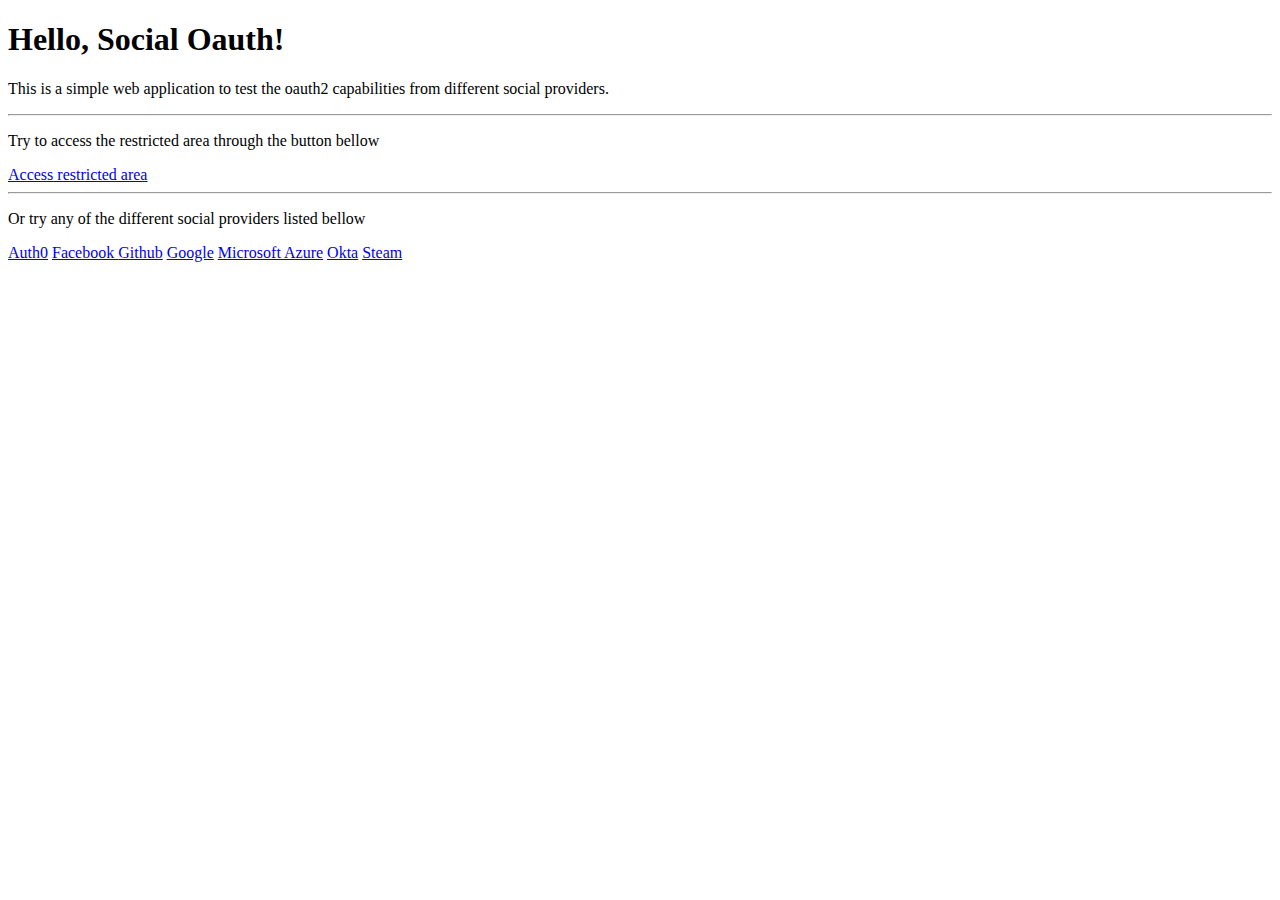
<file: src/main/resources/templates/index.html>
<!DOCTYPE html>
<html xmlns:th="<http://www.thymeleaf.org>"
      xmlns:layout="http://www.ultraq.net.nz/thymeleaf/layout" layout:decorate="~{layouts/default}"
>

<div id="page" layout:fragment="content">
    <div class="container-fluid">
        <div class="jumbotron">
            <h1 class="display-4">Hello, Social Oauth!</h1>
            <p class="lead">This is a simple web application to test the oauth2 capabilities from different social providers.</p>

            <hr class="my-4">

            <p>Try to access the restricted area through the button bellow</p>
            <a class="btn btn-primary btn-lg" href="/account" role="button">Access restricted area</a>

            <hr class="my-4">

            <p>Or try any of the different social providers listed bellow</p>

            <a th:if="${auth0 != null}" class="btn btn-secondary" href="/oauth2/authorization/auth0">Auth0</a>

            <a th:if="${facebook != null}"
               class="btn btn-secondary"
               href="/oauth2/authorization/facebook"
               onclick="return confirm('Facebook authentication is only available for registered testers. Do you want to continue?');">
                Facebook
            </a>

            <a th:if="${github != null}" class="btn btn-secondary" href="/oauth2/authorization/github">Github</a>

            <a th:if="${google != null}" class="btn btn-secondary" href="/oauth2/authorization/google">Google</a>

            <a th:if="${azure != null}" class="btn btn-secondary" href="/oauth2/authorization/azure">Microsoft Azure</a>

            <a th:if="${okta != null}" class="btn btn-secondary" href="/oauth2/authorization/okta">Okta</a>

            <a th:if="${steam != null}" class="btn btn-secondary" href="/login/steam">Steam</a>
        </div>
    </div>
</div>
</html>
</file>
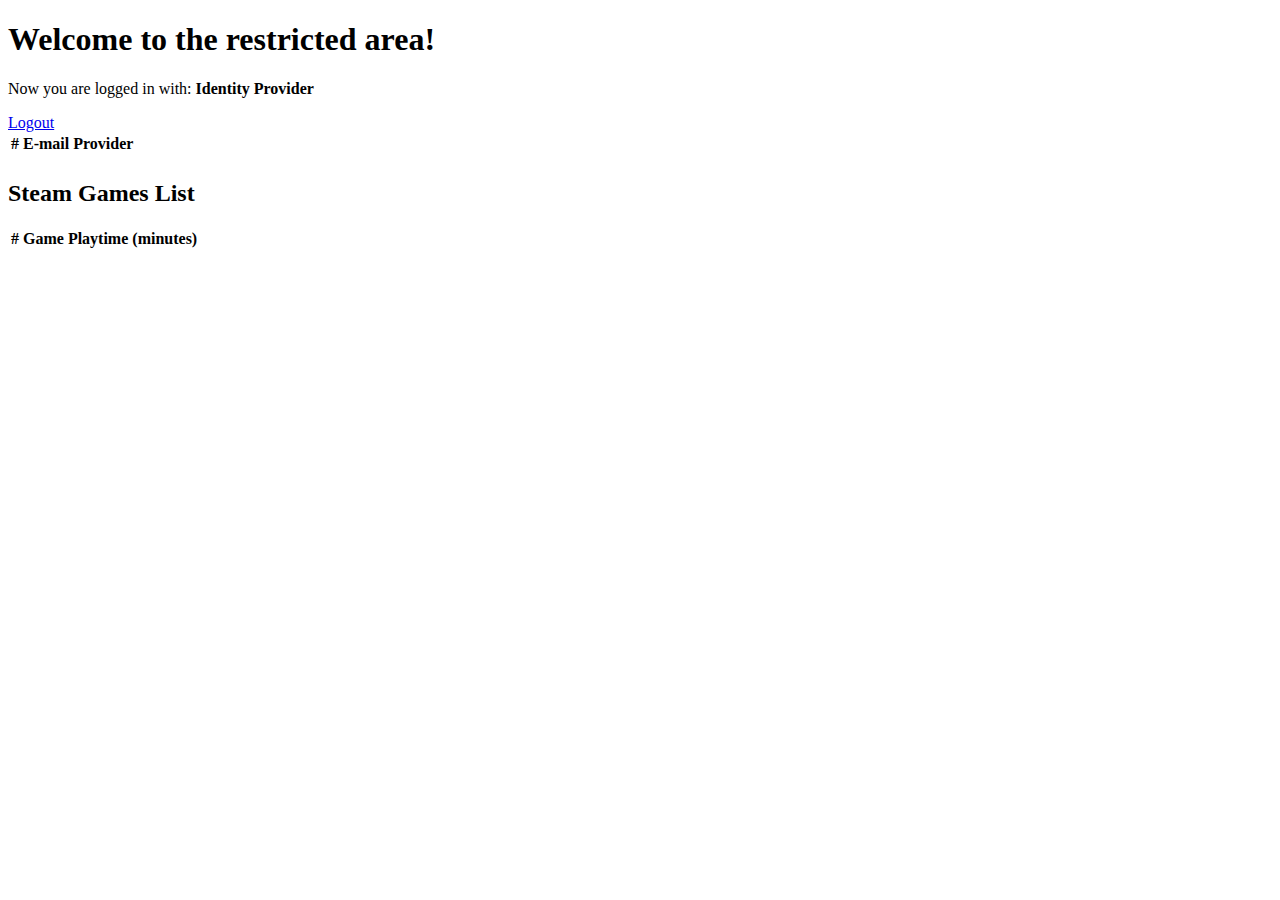
<file: src/main/resources/templates/account.html>
<!DOCTYPE html>
<html
        xmlns:th="<http://www.thymeleaf.org>"
        xmlns:layout="http://www.ultraq.net.nz/thymeleaf/layout" layout:decorate="~{layouts/default}">

<div id="page" layout:fragment="content">

    <div class="container-fluid">

        <div class="jumbotron">
            <h1 class="display-4">Welcome to the restricted area!</h1>

            <p class="lead">
                Now you are logged in with: <b><span th:text="${identityProvider}">Identity Provider</span></b>
            </p>

            <a class="btn btn-primary btn-lg" href="/logout" role="button">Logout</a>
        </div>

        <table class="table table-hover">
            <thead>
            <tr>
                <th>#</th>
                <th>E-mail</th>
                <th>Provider</th>
            </tr>
            </thead>
            <tbody>
            <tr th:each="authenticator : ${account.socialAuthenticators}">
                <td th:text="${authenticator.subjectId}"></td>
                <td th:text="${authenticator.email}"></td>
                <td th:text="${authenticator.identityProvider}"></td>
            </tr>
            </tbody>
        </table>

        <div th:if="${account.games != null}">

            <h2>Steam Games List</h2>

            <table class="table table-hover">
                <thead>
                <tr>
                    <th>#</th>
                    <th>Game</th>
                    <th>Playtime (minutes)</th>
                </tr>
                </thead>
                <tbody>
                <tr th:each="game : ${account.games}">
                    <td th:text="${game.key}"></td>
                    <td th:text="${game.value.name}"></td>
                    <td th:text="${game.value.playtime}"></td>
                </tr>
                </tbody>
            </table>
        </div>
    </div>
</div>

</html>
</file>
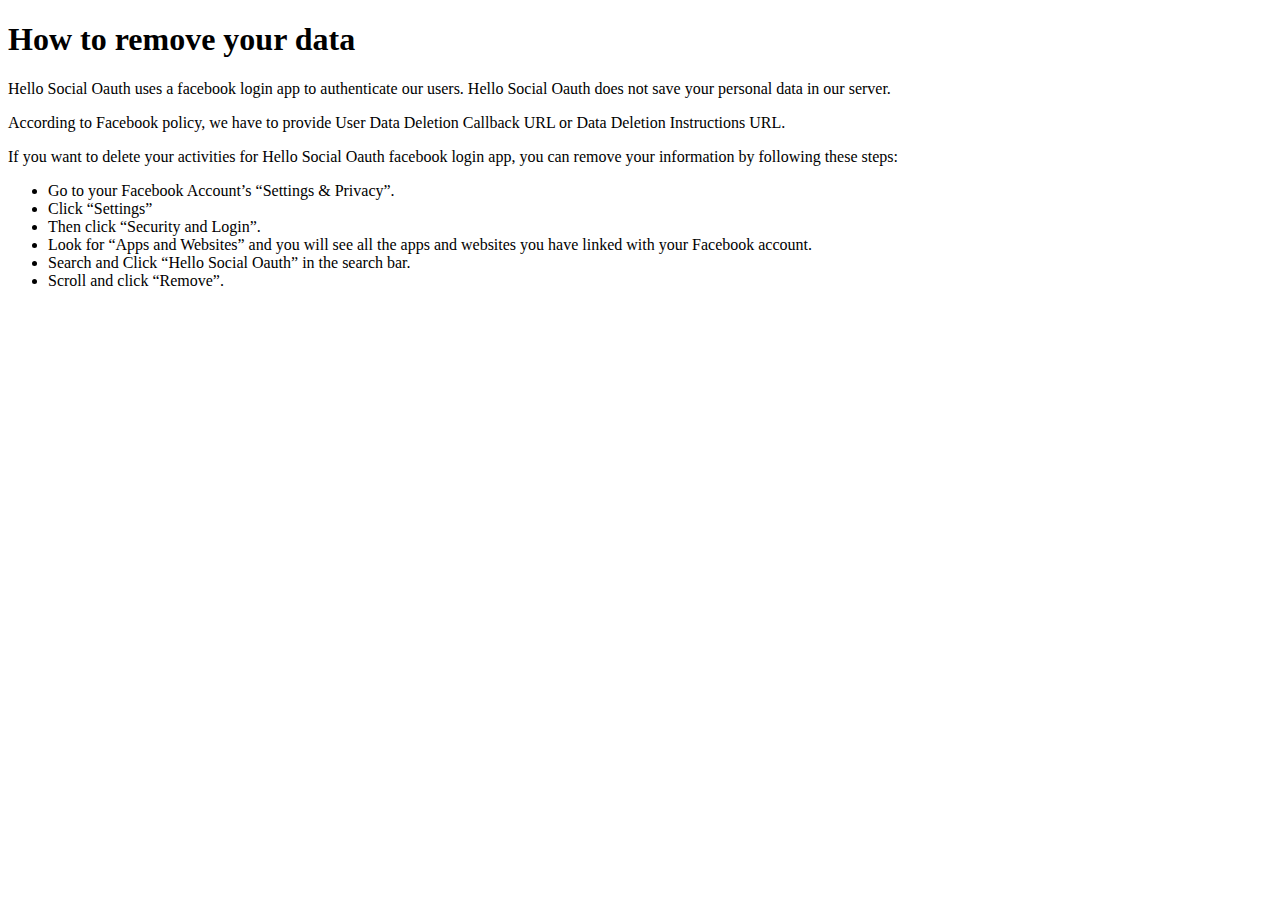
<file: src/main/resources/templates/facebook_data_deletion_instructions.html>
<!DOCTYPE html>
<html xmlns:layout="http://www.ultraq.net.nz/thymeleaf/layout" layout:decorate="~{layouts/default}">

<div id="page" layout:fragment="content">
    <div class="container-fluid">

        <h1>How to remove your data</h1>

        <p>Hello Social Oauth uses a facebook login app to authenticate our users. Hello Social Oauth does not save your personal data in our server.</p>
        <p>According to Facebook policy, we have to provide User Data Deletion Callback URL or Data Deletion Instructions URL.</p>
        <p>If you want to delete your activities for Hello Social Oauth facebook login app, you can remove your information by following these steps:</p>

        <ul role="list">
            <li>Go to your Facebook Account’s “Settings &amp; Privacy”.</li>
            <li>Click “Settings”</li>
            <li>Then click “Security and Login”.</li>
            <li>Look for “Apps and Websites” and you will see all the apps and websites you have linked with your Facebook account.</li>
            <li>Search and Click “Hello Social Oauth” in the search bar.</li>
            <li>Scroll and click “Remove”.</li>
        </ul>
    </div>
  </div>
  </html>
</file>
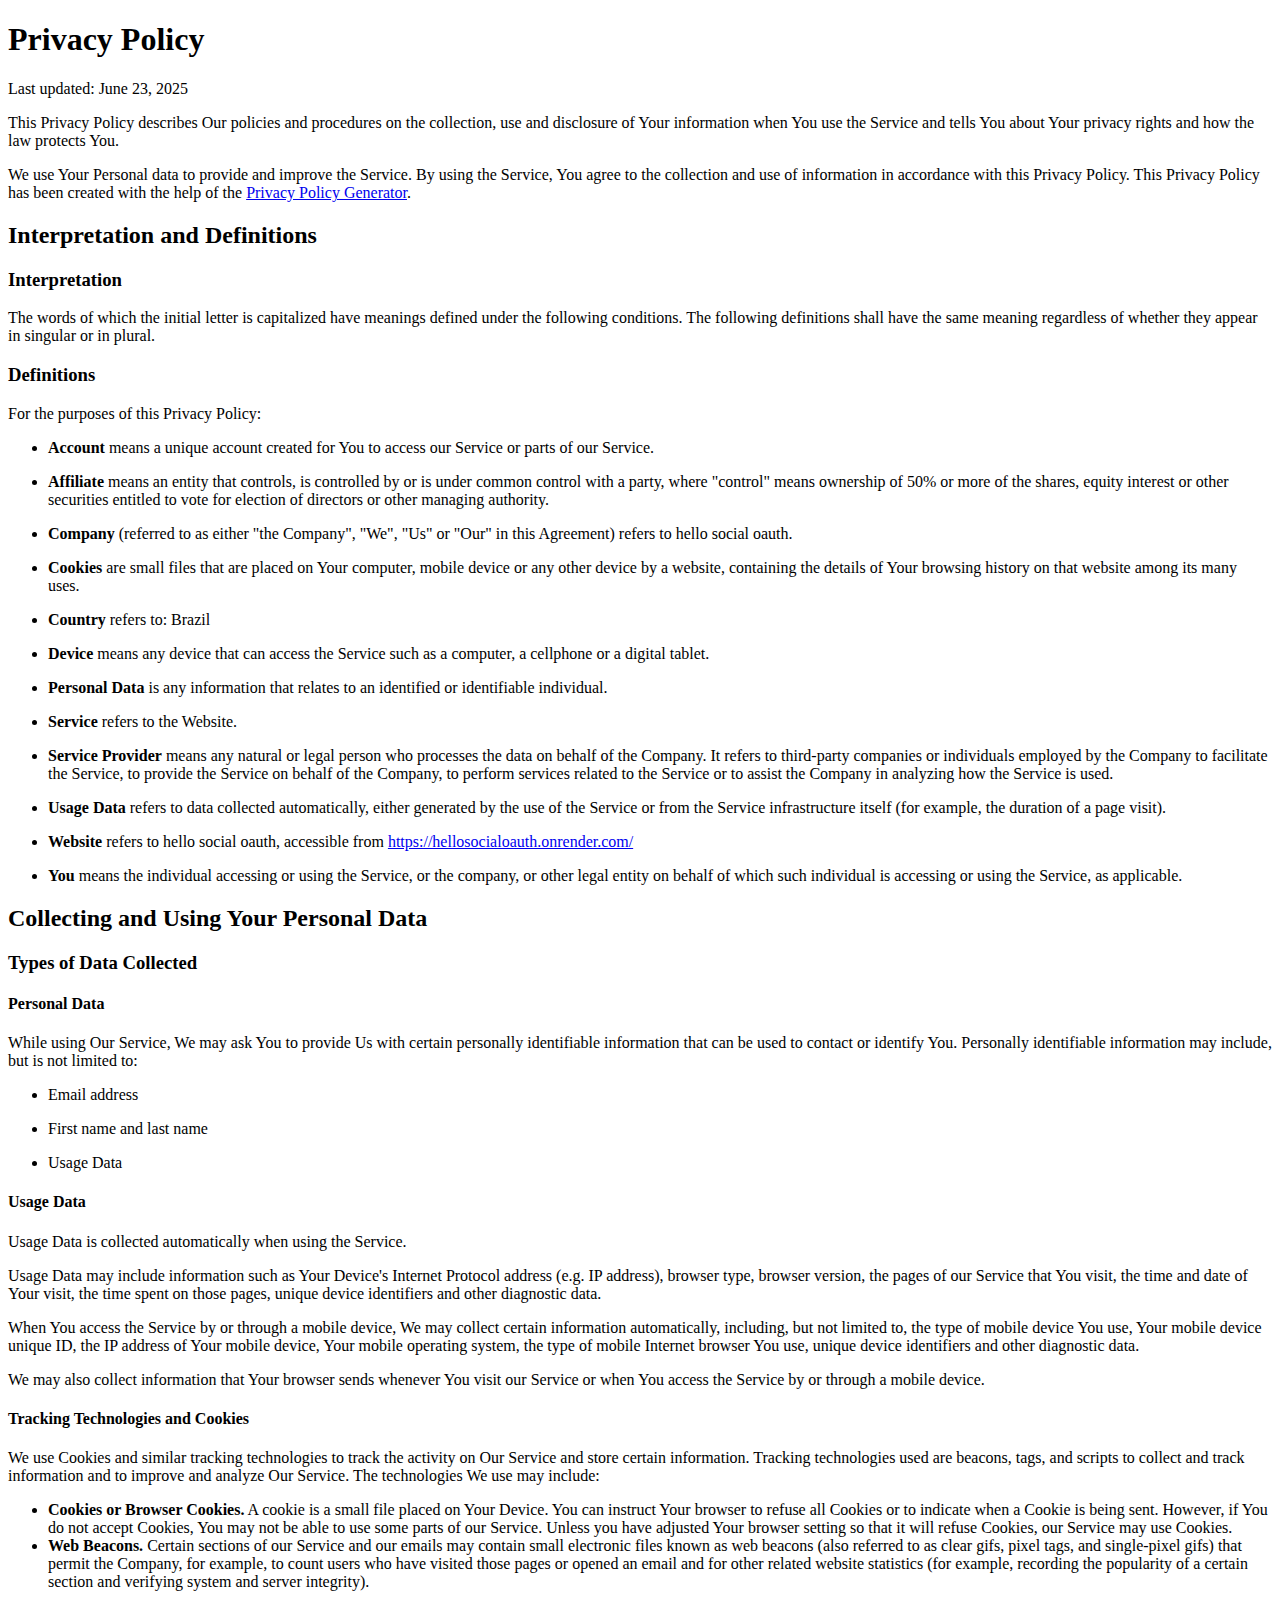
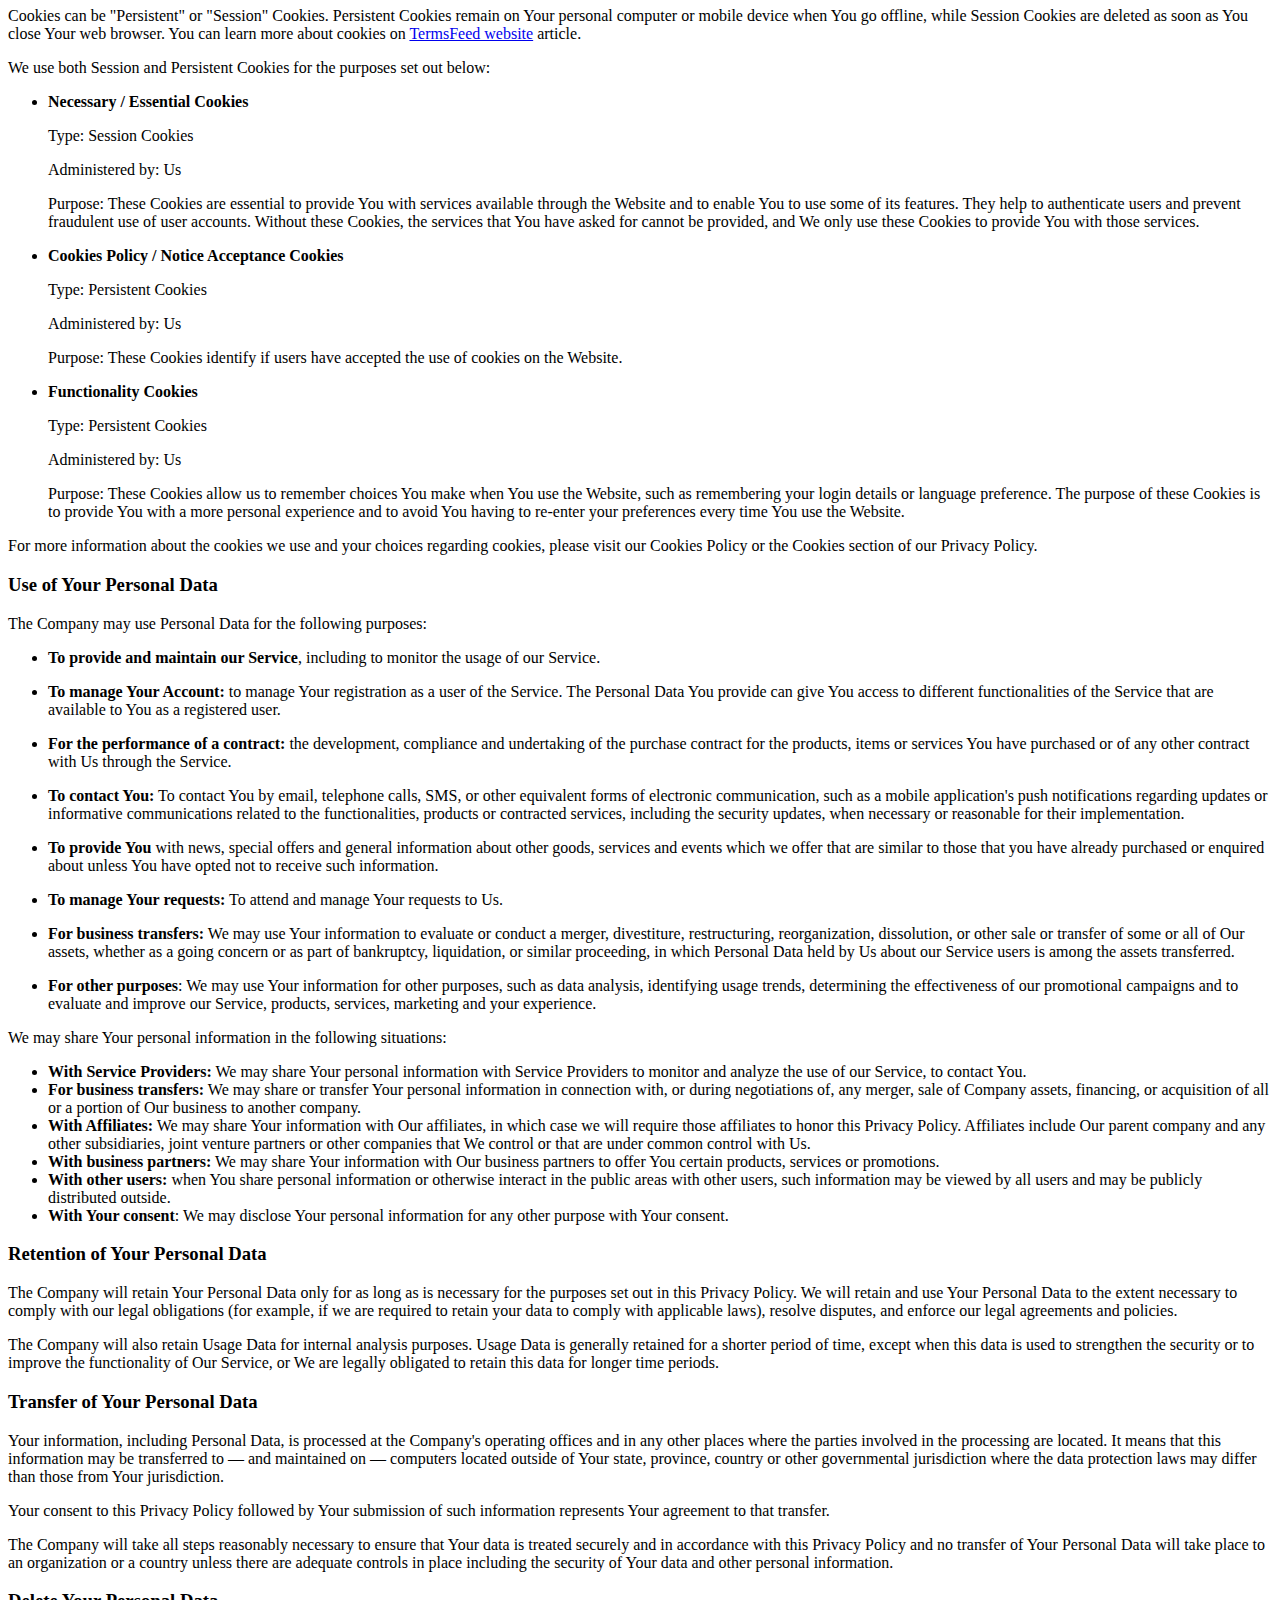
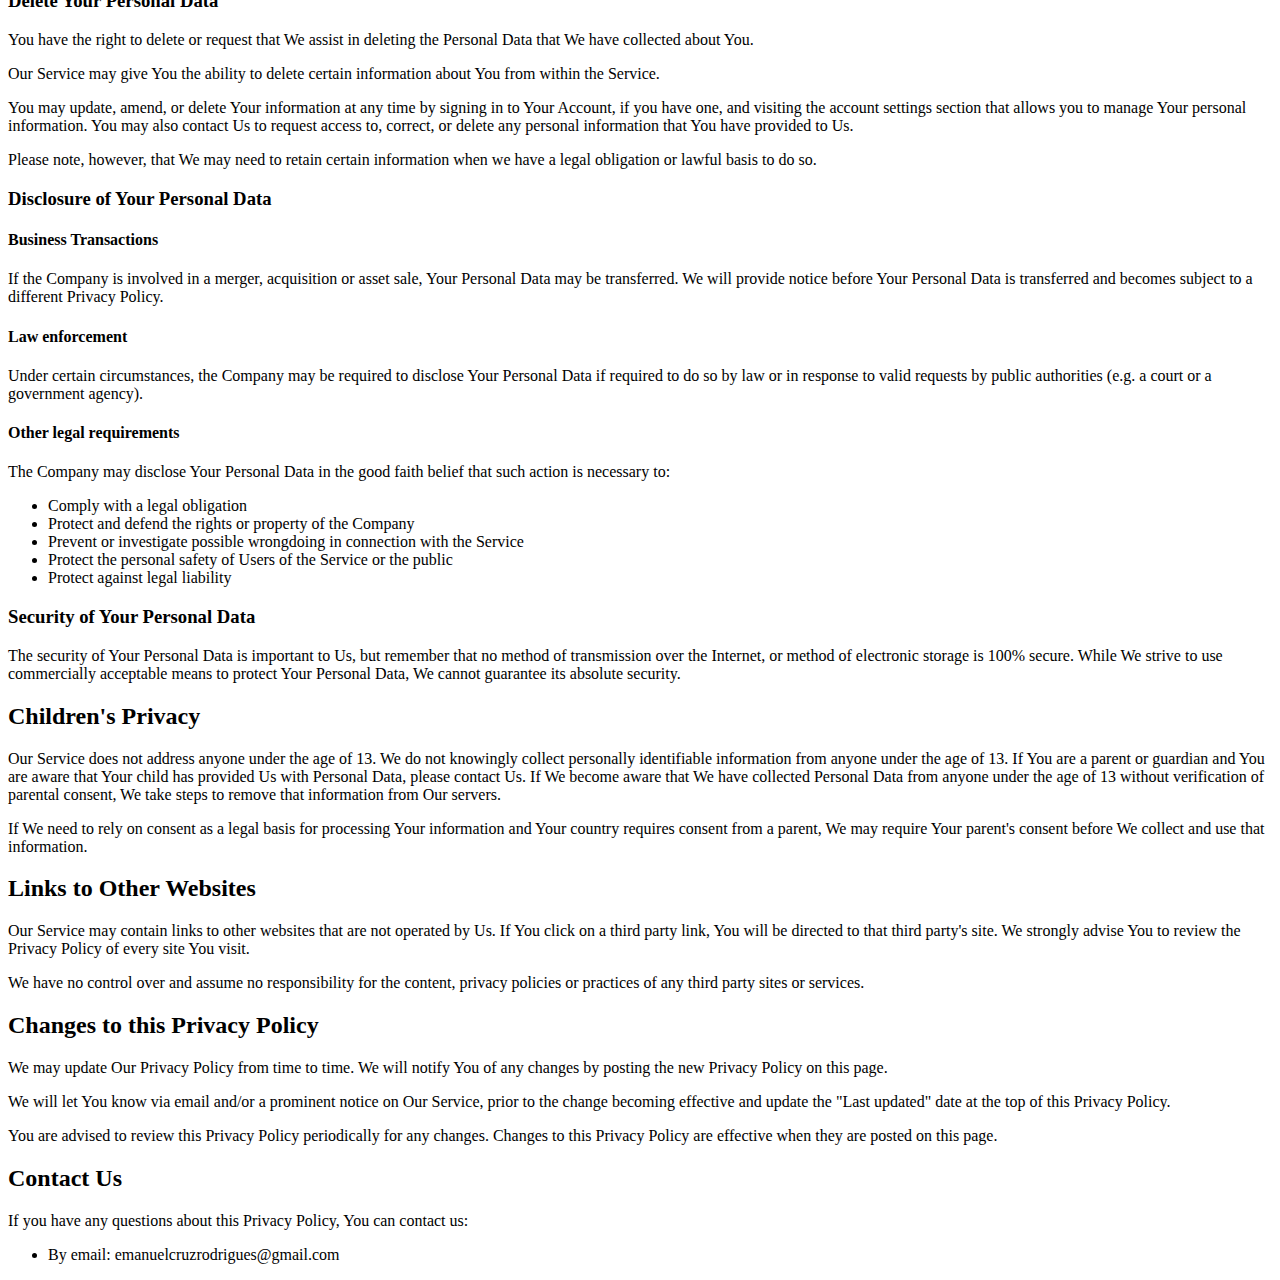
<file: src/main/resources/templates/privacy_policy.html>
<!DOCTYPE html>
<html xmlns:layout="http://www.ultraq.net.nz/thymeleaf/layout" layout:decorate="~{layouts/default}">

<div id="page" layout:fragment="content">
    <div class="container-fluid">
        <h1>Privacy Policy</h1>
        <p>Last updated: June 23, 2025</p>
        <p>This Privacy Policy describes Our policies and procedures on the collection, use and disclosure of Your information when You use the Service and tells You about Your privacy rights and how the law protects You.</p>
        <p>We use Your Personal data to provide and improve the Service. By using the Service, You agree to the collection and use of information in accordance with this Privacy Policy. This Privacy Policy has been created with the help of the <a href="https://www.termsfeed.com/privacy-policy-generator/" target="_blank">Privacy Policy Generator</a>.</p>
        <h2>Interpretation and Definitions</h2>
        <h3>Interpretation</h3>
        <p>The words of which the initial letter is capitalized have meanings defined under the following conditions. The following definitions shall have the same meaning regardless of whether they appear in singular or in plural.</p>
        <h3>Definitions</h3>
        <p>For the purposes of this Privacy Policy:</p>
        <ul>
            <li>
                <p><strong>Account</strong> means a unique account created for You to access our Service or parts of our Service.</p>
            </li>
            <li>
                <p><strong>Affiliate</strong> means an entity that controls, is controlled by or is under common control with a party, where &quot;control&quot; means ownership of 50% or more of the shares, equity interest or other securities entitled to vote for election of directors or other managing authority.</p>
            </li>
            <li>
                <p><strong>Company</strong> (referred to as either &quot;the Company&quot;, &quot;We&quot;, &quot;Us&quot; or &quot;Our&quot; in this Agreement) refers to hello social oauth.</p>
            </li>
            <li>
                <p><strong>Cookies</strong> are small files that are placed on Your computer, mobile device or any other device by a website, containing the details of Your browsing history on that website among its many uses.</p>
            </li>
            <li>
                <p><strong>Country</strong> refers to:  Brazil</p>
            </li>
            <li>
                <p><strong>Device</strong> means any device that can access the Service such as a computer, a cellphone or a digital tablet.</p>
            </li>
            <li>
                <p><strong>Personal Data</strong> is any information that relates to an identified or identifiable individual.</p>
            </li>
            <li>
                <p><strong>Service</strong> refers to the Website.</p>
            </li>
            <li>
                <p><strong>Service Provider</strong> means any natural or legal person who processes the data on behalf of the Company. It refers to third-party companies or individuals employed by the Company to facilitate the Service, to provide the Service on behalf of the Company, to perform services related to the Service or to assist the Company in analyzing how the Service is used.</p>
            </li>
            <li>
                <p><strong>Usage Data</strong> refers to data collected automatically, either generated by the use of the Service or from the Service infrastructure itself (for example, the duration of a page visit).</p>
            </li>
            <li>
                <p><strong>Website</strong> refers to hello social oauth, accessible from <a href="https://hellosocialoauth.onrender.com/" rel="external nofollow noopener" target="_blank">https://hellosocialoauth.onrender.com/</a></p>
            </li>
            <li>
                <p><strong>You</strong> means the individual accessing or using the Service, or the company, or other legal entity on behalf of which such individual is accessing or using the Service, as applicable.</p>
            </li>
        </ul>
        <h2>Collecting and Using Your Personal Data</h2>
        <h3>Types of Data Collected</h3>
        <h4>Personal Data</h4>
        <p>While using Our Service, We may ask You to provide Us with certain personally identifiable information that can be used to contact or identify You. Personally identifiable information may include, but is not limited to:</p>
        <ul>
            <li>
                <p>Email address</p>
            </li>
            <li>
                <p>First name and last name</p>
            </li>
            <li>
                <p>Usage Data</p>
            </li>
        </ul>
        <h4>Usage Data</h4>
        <p>Usage Data is collected automatically when using the Service.</p>
        <p>Usage Data may include information such as Your Device's Internet Protocol address (e.g. IP address), browser type, browser version, the pages of our Service that You visit, the time and date of Your visit, the time spent on those pages, unique device identifiers and other diagnostic data.</p>
        <p>When You access the Service by or through a mobile device, We may collect certain information automatically, including, but not limited to, the type of mobile device You use, Your mobile device unique ID, the IP address of Your mobile device, Your mobile operating system, the type of mobile Internet browser You use, unique device identifiers and other diagnostic data.</p>
        <p>We may also collect information that Your browser sends whenever You visit our Service or when You access the Service by or through a mobile device.</p>
        <h4>Tracking Technologies and Cookies</h4>
        <p>We use Cookies and similar tracking technologies to track the activity on Our Service and store certain information. Tracking technologies used are beacons, tags, and scripts to collect and track information and to improve and analyze Our Service. The technologies We use may include:</p>
        <ul>
            <li><strong>Cookies or Browser Cookies.</strong> A cookie is a small file placed on Your Device. You can instruct Your browser to refuse all Cookies or to indicate when a Cookie is being sent. However, if You do not accept Cookies, You may not be able to use some parts of our Service. Unless you have adjusted Your browser setting so that it will refuse Cookies, our Service may use Cookies.</li>
            <li><strong>Web Beacons.</strong> Certain sections of our Service and our emails may contain small electronic files known as web beacons (also referred to as clear gifs, pixel tags, and single-pixel gifs) that permit the Company, for example, to count users who have visited those pages or opened an email and for other related website statistics (for example, recording the popularity of a certain section and verifying system and server integrity).</li>
        </ul>
        <p>Cookies can be &quot;Persistent&quot; or &quot;Session&quot; Cookies. Persistent Cookies remain on Your personal computer or mobile device when You go offline, while Session Cookies are deleted as soon as You close Your web browser. You can learn more about cookies on <a href="https://www.termsfeed.com/blog/cookies/#What_Are_Cookies" target="_blank">TermsFeed website</a> article.</p>
        <p>We use both Session and Persistent Cookies for the purposes set out below:</p>
        <ul>
            <li>
                <p><strong>Necessary / Essential Cookies</strong></p>
                <p>Type: Session Cookies</p>
                <p>Administered by: Us</p>
                <p>Purpose: These Cookies are essential to provide You with services available through the Website and to enable You to use some of its features. They help to authenticate users and prevent fraudulent use of user accounts. Without these Cookies, the services that You have asked for cannot be provided, and We only use these Cookies to provide You with those services.</p>
            </li>
            <li>
                <p><strong>Cookies Policy / Notice Acceptance Cookies</strong></p>
                <p>Type: Persistent Cookies</p>
                <p>Administered by: Us</p>
                <p>Purpose: These Cookies identify if users have accepted the use of cookies on the Website.</p>
            </li>
            <li>
                <p><strong>Functionality Cookies</strong></p>
                <p>Type: Persistent Cookies</p>
                <p>Administered by: Us</p>
                <p>Purpose: These Cookies allow us to remember choices You make when You use the Website, such as remembering your login details or language preference. The purpose of these Cookies is to provide You with a more personal experience and to avoid You having to re-enter your preferences every time You use the Website.</p>
            </li>
        </ul>
        <p>For more information about the cookies we use and your choices regarding cookies, please visit our Cookies Policy or the Cookies section of our Privacy Policy.</p>
        <h3>Use of Your Personal Data</h3>
        <p>The Company may use Personal Data for the following purposes:</p>
        <ul>
            <li>
                <p><strong>To provide and maintain our Service</strong>, including to monitor the usage of our Service.</p>
            </li>
            <li>
                <p><strong>To manage Your Account:</strong> to manage Your registration as a user of the Service. The Personal Data You provide can give You access to different functionalities of the Service that are available to You as a registered user.</p>
            </li>
            <li>
                <p><strong>For the performance of a contract:</strong> the development, compliance and undertaking of the purchase contract for the products, items or services You have purchased or of any other contract with Us through the Service.</p>
            </li>
            <li>
                <p><strong>To contact You:</strong> To contact You by email, telephone calls, SMS, or other equivalent forms of electronic communication, such as a mobile application's push notifications regarding updates or informative communications related to the functionalities, products or contracted services, including the security updates, when necessary or reasonable for their implementation.</p>
            </li>
            <li>
                <p><strong>To provide You</strong> with news, special offers and general information about other goods, services and events which we offer that are similar to those that you have already purchased or enquired about unless You have opted not to receive such information.</p>
            </li>
            <li>
                <p><strong>To manage Your requests:</strong> To attend and manage Your requests to Us.</p>
            </li>
            <li>
                <p><strong>For business transfers:</strong> We may use Your information to evaluate or conduct a merger, divestiture, restructuring, reorganization, dissolution, or other sale or transfer of some or all of Our assets, whether as a going concern or as part of bankruptcy, liquidation, or similar proceeding, in which Personal Data held by Us about our Service users is among the assets transferred.</p>
            </li>
            <li>
                <p><strong>For other purposes</strong>: We may use Your information for other purposes, such as data analysis, identifying usage trends, determining the effectiveness of our promotional campaigns and to evaluate and improve our Service, products, services, marketing and your experience.</p>
            </li>
        </ul>
        <p>We may share Your personal information in the following situations:</p>
        <ul>
            <li><strong>With Service Providers:</strong> We may share Your personal information with Service Providers to monitor and analyze the use of our Service,  to contact You.</li>
            <li><strong>For business transfers:</strong> We may share or transfer Your personal information in connection with, or during negotiations of, any merger, sale of Company assets, financing, or acquisition of all or a portion of Our business to another company.</li>
            <li><strong>With Affiliates:</strong> We may share Your information with Our affiliates, in which case we will require those affiliates to honor this Privacy Policy. Affiliates include Our parent company and any other subsidiaries, joint venture partners or other companies that We control or that are under common control with Us.</li>
            <li><strong>With business partners:</strong> We may share Your information with Our business partners to offer You certain products, services or promotions.</li>
            <li><strong>With other users:</strong> when You share personal information or otherwise interact in the public areas with other users, such information may be viewed by all users and may be publicly distributed outside.</li>
            <li><strong>With Your consent</strong>: We may disclose Your personal information for any other purpose with Your consent.</li>
        </ul>
        <h3>Retention of Your Personal Data</h3>
        <p>The Company will retain Your Personal Data only for as long as is necessary for the purposes set out in this Privacy Policy. We will retain and use Your Personal Data to the extent necessary to comply with our legal obligations (for example, if we are required to retain your data to comply with applicable laws), resolve disputes, and enforce our legal agreements and policies.</p>
        <p>The Company will also retain Usage Data for internal analysis purposes. Usage Data is generally retained for a shorter period of time, except when this data is used to strengthen the security or to improve the functionality of Our Service, or We are legally obligated to retain this data for longer time periods.</p>
        <h3>Transfer of Your Personal Data</h3>
        <p>Your information, including Personal Data, is processed at the Company's operating offices and in any other places where the parties involved in the processing are located. It means that this information may be transferred to — and maintained on — computers located outside of Your state, province, country or other governmental jurisdiction where the data protection laws may differ than those from Your jurisdiction.</p>
        <p>Your consent to this Privacy Policy followed by Your submission of such information represents Your agreement to that transfer.</p>
        <p>The Company will take all steps reasonably necessary to ensure that Your data is treated securely and in accordance with this Privacy Policy and no transfer of Your Personal Data will take place to an organization or a country unless there are adequate controls in place including the security of Your data and other personal information.</p>
        <h3>Delete Your Personal Data</h3>
        <p>You have the right to delete or request that We assist in deleting the Personal Data that We have collected about You.</p>
        <p>Our Service may give You the ability to delete certain information about You from within the Service.</p>
        <p>You may update, amend, or delete Your information at any time by signing in to Your Account, if you have one, and visiting the account settings section that allows you to manage Your personal information. You may also contact Us to request access to, correct, or delete any personal information that You have provided to Us.</p>
        <p>Please note, however, that We may need to retain certain information when we have a legal obligation or lawful basis to do so.</p>
        <h3>Disclosure of Your Personal Data</h3>
        <h4>Business Transactions</h4>
        <p>If the Company is involved in a merger, acquisition or asset sale, Your Personal Data may be transferred. We will provide notice before Your Personal Data is transferred and becomes subject to a different Privacy Policy.</p>
        <h4>Law enforcement</h4>
        <p>Under certain circumstances, the Company may be required to disclose Your Personal Data if required to do so by law or in response to valid requests by public authorities (e.g. a court or a government agency).</p>
        <h4>Other legal requirements</h4>
        <p>The Company may disclose Your Personal Data in the good faith belief that such action is necessary to:</p>
        <ul>
            <li>Comply with a legal obligation</li>
            <li>Protect and defend the rights or property of the Company</li>
            <li>Prevent or investigate possible wrongdoing in connection with the Service</li>
            <li>Protect the personal safety of Users of the Service or the public</li>
            <li>Protect against legal liability</li>
        </ul>
        <h3>Security of Your Personal Data</h3>
        <p>The security of Your Personal Data is important to Us, but remember that no method of transmission over the Internet, or method of electronic storage is 100% secure. While We strive to use commercially acceptable means to protect Your Personal Data, We cannot guarantee its absolute security.</p>
        <h2>Children's Privacy</h2>
        <p>Our Service does not address anyone under the age of 13. We do not knowingly collect personally identifiable information from anyone under the age of 13. If You are a parent or guardian and You are aware that Your child has provided Us with Personal Data, please contact Us. If We become aware that We have collected Personal Data from anyone under the age of 13 without verification of parental consent, We take steps to remove that information from Our servers.</p>
        <p>If We need to rely on consent as a legal basis for processing Your information and Your country requires consent from a parent, We may require Your parent's consent before We collect and use that information.</p>
        <h2>Links to Other Websites</h2>
        <p>Our Service may contain links to other websites that are not operated by Us. If You click on a third party link, You will be directed to that third party's site. We strongly advise You to review the Privacy Policy of every site You visit.</p>
        <p>We have no control over and assume no responsibility for the content, privacy policies or practices of any third party sites or services.</p>
        <h2>Changes to this Privacy Policy</h2>
        <p>We may update Our Privacy Policy from time to time. We will notify You of any changes by posting the new Privacy Policy on this page.</p>
        <p>We will let You know via email and/or a prominent notice on Our Service, prior to the change becoming effective and update the &quot;Last updated&quot; date at the top of this Privacy Policy.</p>
        <p>You are advised to review this Privacy Policy periodically for any changes. Changes to this Privacy Policy are effective when they are posted on this page.</p>
        <h2>Contact Us</h2>
        <p>If you have any questions about this Privacy Policy, You can contact us:</p>
        <ul>
            <li>By email: emanuelcruzrodrigues@gmail.com</li>
        </ul>
    </div>
</div>
</html>
</file>
